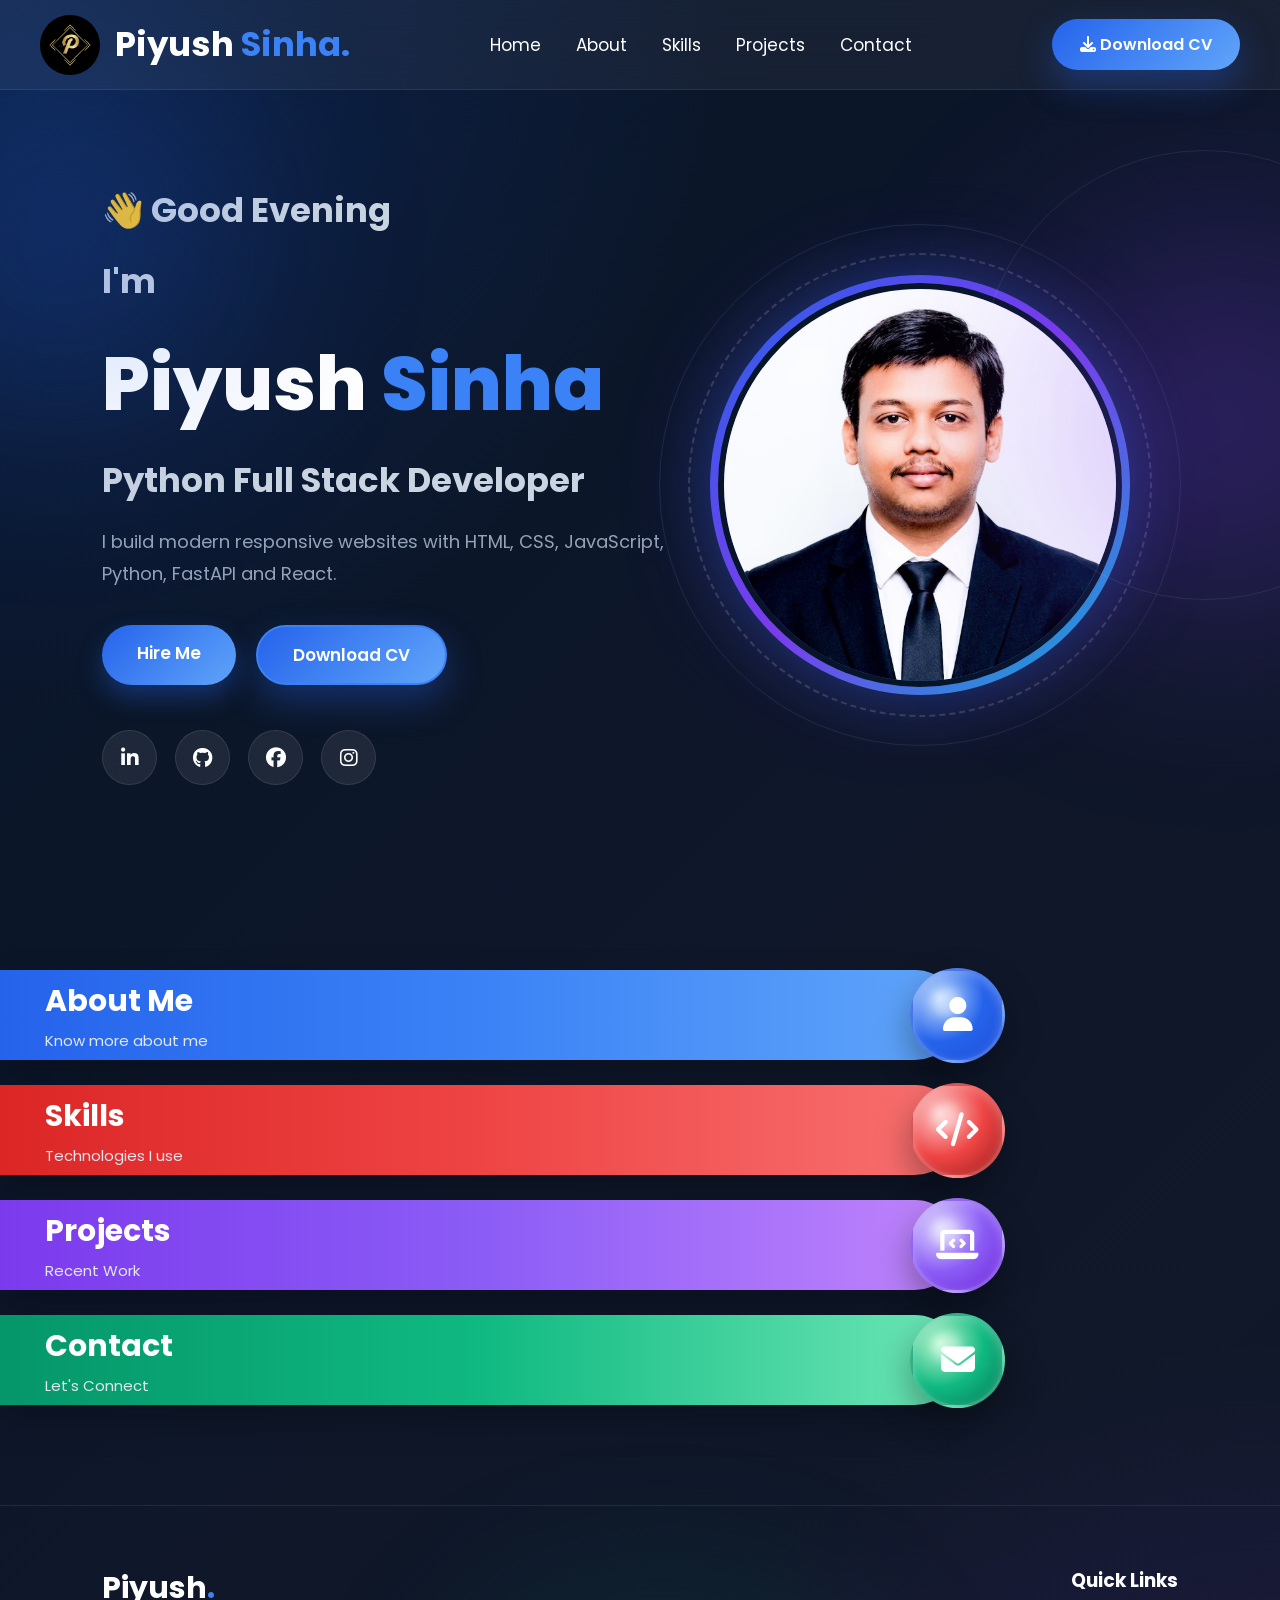
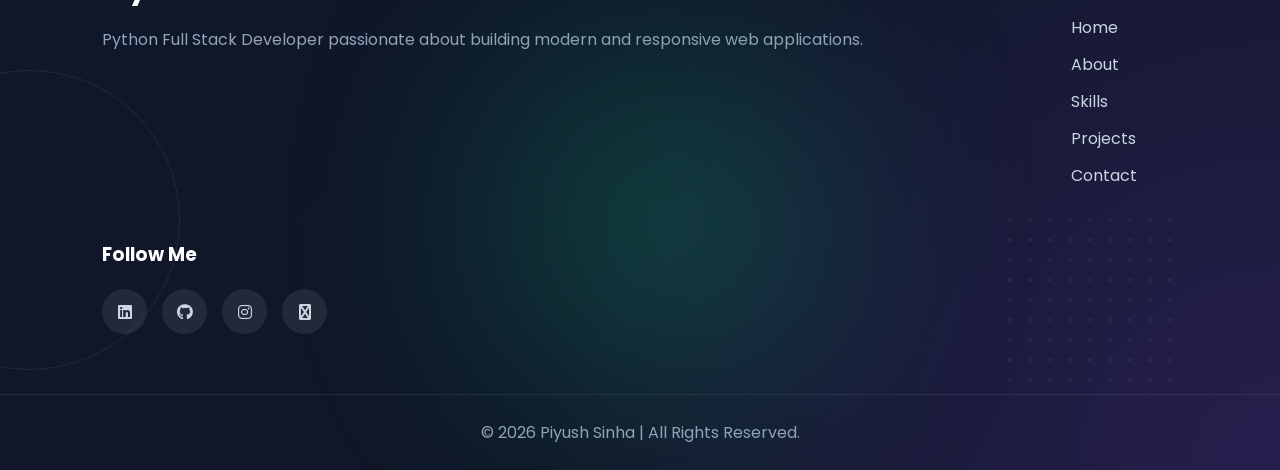
<file: homepage/index.html>
<!DOCTYPE html>
<html lang="en">
<head>
<meta charset="UTF-8">
<meta name="viewport" content="width=device-width, initial-scale=1.0">

<title>Piyush Sinha | Portfolio</title>

<link rel="stylesheet" href="style.css">

<link href="https://fonts.googleapis.com/css2?family=Poppins:wght@300;400;500;600;700;800&display=swap" rel="stylesheet">

<link rel="stylesheet"
href="https://cdnjs.cloudflare.com/ajax/libs/font-awesome/6.7.2/css/all.min.css">

</head>

<body>

<div class="container">

<header>

<div class="logo">
    
<img src="../assests/plogo.png" alt="Piyush Sinha">
<h2>Piyush <span>Sinha.</span></h2>

</div>

<nav>

<ul>

<li><a href="#">Home</a></li>

<li><a href="#" id="connectBtn1">About</a></li>

<li><a href="#"id="connectBtn4">Skills</a></li>

<li><a href="#" id="connectBtn3">Projects</a></li>

<li><a href="#" id="connectBtn2">Contact</a></li>

</ul>

</nav>

<a href="../assests/cv.pdf" class="download">

<i class="fa-solid fa-download"></i>

Download CV

</a>

</header>

<section class="hero">

<div class="left">
<h2>
    👋 <span id="greeting"></span>
</h2>
<h2>I'm</h2>

<h1>Piyush <span>Sinha</span></h1>

<h2>Python Full Stack Developer</h2>

<p>

I build modern responsive websites with
HTML, CSS, JavaScript, Python,
FastAPI and React.

</p>

<div class="buttons" id="cv">

<a href="#" class="hire">

Hire Me

</a>

<a href="../assests/cv.pdf" target="_blank" class="download">

Download CV

</a>

</div>

<div class="social">

<a href="https://www.linkedin.com/in/piyush-kumar-2a0b1b1b3/" target="_blank"><i class="fab fa-linkedin-in"></i></a>

<a href="https://www.github.com/piyushteds" target="_blank"><i class="fab fa-github"></i></a>

<a href="https://www.facebook.com/piyush.sinha.754" target="_blank"><i class="fab fa-facebook"></i></a>
<a href="https://www.instagram.com/piyush.361/" target="_blank"><i class="fab fa-instagram"></i></a>

</div>

</div>

<div class="right">

<div class="image-box">

<img src="../assests/image.png" alt="Piyush Sinha">

</div>

</div>

</section>
<!--================ QUICK NAVIGATION =================-->

<section class="quick-nav">

    <!-- ABOUT -->
    <div class="nav-item about">

        <div class="nav-bar">
            <h2>About Me</h2>
            <p>Know more about me</p>
        </div>

        <div class="circle">
            <i class="fa-solid fa-user"></i>
        </div>

    </div>

    <!-- SKILLS -->
    <div class="nav-item skills">

        <div class="nav-bar">
            <h2>Skills</h2>
            <p>Technologies I use</p>
        </div>

        <div class="circle">
            <i class="fa-solid fa-code"></i>
        </div>

    </div>

    <!-- PROJECTS -->
    <div class="nav-item projects">

        <div class="nav-bar">
            <h2>Projects</h2>
            <p>Recent Work</p>
        </div>

        <div class="circle">
            <i class="fa-solid fa-laptop-code"></i>
        </div>

    </div>

    <!-- CONTACT -->
    <div class="nav-item contact">

        <div class="nav-bar">
            <h2>Contact</h2>
            <p>Let's Connect</p>
        </div>

        <div class="circle">
            <i class="fa-solid fa-envelope"></i>
        </div>

    </div>

</section>

<!--================ BACKGROUND EFFECTS =================-->

<div class="blur blur1"></div>
<div class="blur blur2"></div>
<div class="blur blur3"></div>

<div class="ring ring1"></div>
<div class="ring ring2"></div>

<div class="dots"></div>
<!--================ FOOTER =================-->

<footer class="footer">

    <div class="footer-left">

        <h2>Piyush<span>.</span></h2>

        <p>
            Python Full Stack Developer passionate about
            building modern and responsive web applications.
        </p>

    </div>

    <div class="footer-center">

        <h3>Quick Links</h3>

        <ul>

            <li><a href="#">Home</a></li>

            <li><a href="#">About</a></li>

            <li><a href="#">Skills</a></li>

            <li><a href="#">Projects</a></li>

            <li><a href="#">Contact</a></li>

        </ul>

    </div>

    <div class="footer-right">

        <h3>Follow Me</h3>

        <div class="footer-icons">

            <a href="#"><i class="fab fa-linkedin"></i></a>

            <a href="#"><i class="fab fa-github"></i></a>

            <a href="#"><i class="fab fa-instagram"></i></a>

            <a href="#"><i class="fa-solid fa-facebook"></i></a>

        </div>

    </div>

</footer>

<!--================ COPYRIGHT =================-->

<div class="copyright">

    © 2026 Piyush Sinha | All Rights Reserved.

</div>

<!--================ BACK TO TOP =================-->

<button id="topBtn">

    <i class="fa-solid fa-arrow-up"></i>

</button>

<!--================ JAVASCRIPT =================-->

<script src="script.js"></script>

</div>

</body>

</html>
</file>
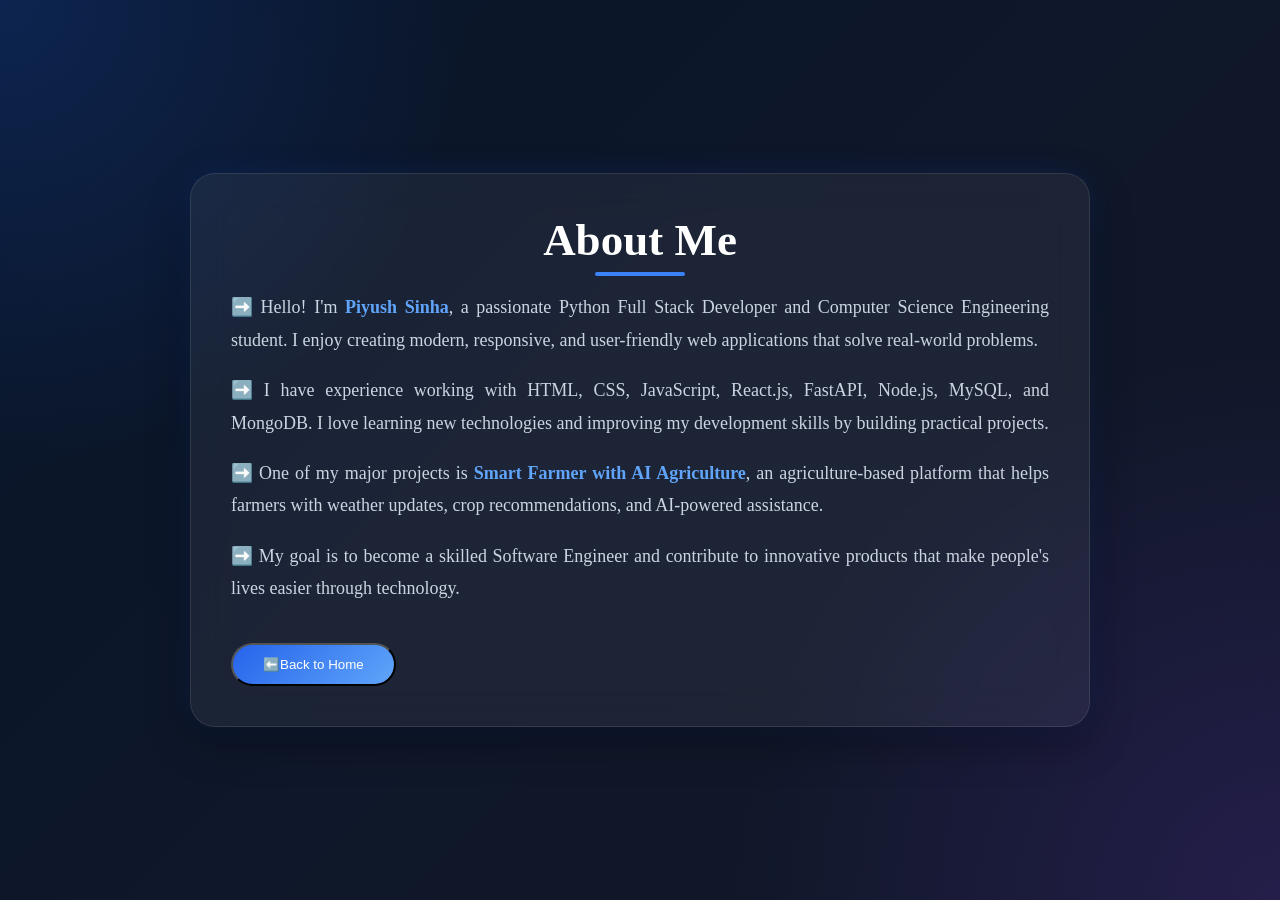
<file: aboutpage/about.html>
<!DOCTYPE html>
<html lang="en">
<head>
    <meta charset="UTF-8">
    <meta name="viewport" content="width=device-width, initial-scale=1.0">
    <title>Document</title>
    <link rel="stylesheet" href="about.css">
</head>
<body>

    <section id="about">
    <div class="about-container">
        <h1>About Me</h1>

        <p>
           ➡️ Hello! I'm <strong>Piyush Sinha</strong>, a passionate Python Full Stack Developer
            and Computer Science Engineering student. I enjoy creating modern, responsive,
            and user-friendly web applications that solve real-world problems.
        </p>

        <p>
           ➡️ I have experience working with HTML, CSS, JavaScript, React.js, FastAPI,
            Node.js, MySQL, and MongoDB. I love learning new technologies and improving
            my development skills by building practical projects.
        </p>

        <p>
           ➡️ One of my major projects is <strong>Smart Farmer with AI Agriculture</strong>, an
            agriculture-based platform that helps farmers with weather updates,
            crop recommendations, and AI-powered assistance.
        </p>

        <p>
           ➡️ My goal is to become a skilled Software Engineer and contribute to innovative
            products that make people's lives easier through technology.
        </p>
 <button id="backhome">⬅️Back to Home</button>
            <script src="about.js"></script>
    </div>
</section>
           
</body>
</html>
</file>
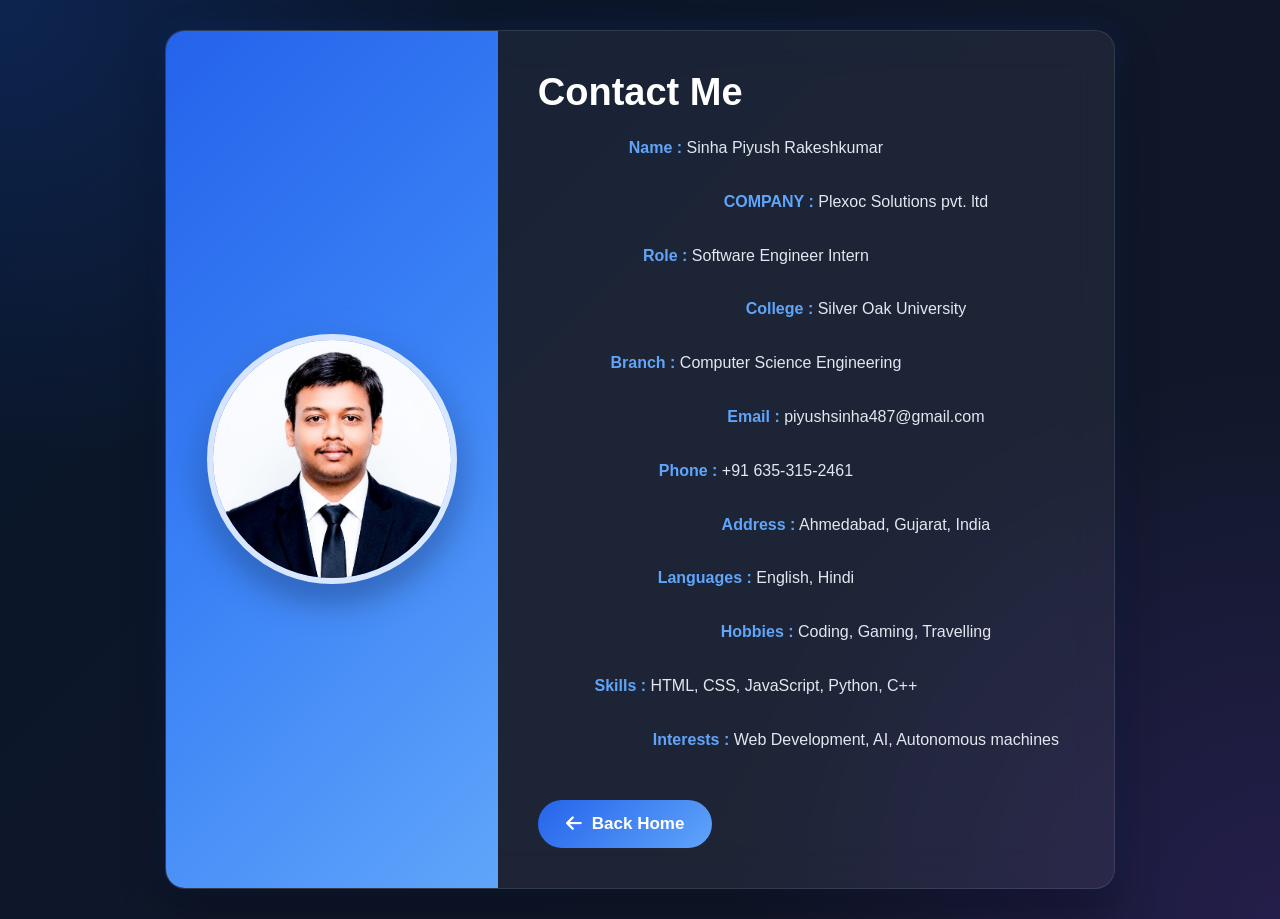
<file: contact/contact.html>
<!DOCTYPE html>
<html lang="en">
<head>
    <meta charset="UTF-8">
    <meta name="viewport" content="width=device-width, initial-scale=1.0">
    <title>Contact Me</title>

    <link rel="stylesheet" href="contact.css">

    <link rel="stylesheet"
    href="https://cdnjs.cloudflare.com/ajax/libs/font-awesome/6.6.0/css/all.min.css">

    <!-- <link href="https://fonts.googleapis.com/css2?family=Poppins:wght@300;400;500;600;700&display=swap" rel="stylesheet"> -->

</head>

<body>

<div class="container">

    <div class="card">

        <div class="left">

            <img src="../assests/image.png" alt="Profile">

        </div>

        <div class="right">

            <h1>Contact Me</h1>

            <div class="info">

                <p><b>Name :</b> Sinha Piyush Rakeshkumar</p>
                <p><b>COMPANY :</b> Plexoc Solutions pvt. ltd</p>
                <p><b>Role :</b> Software Engineer Intern</p>

                <p><b>College :</b> Silver Oak University</p>

                <p><b>Branch :</b> Computer Science Engineering</p>

                <p><b>Email :</b> piyushsinha487@gmail.com</p>

                <p><b>Phone :</b> +91 635-315-2461</p>
                <p><b>Address :</b> Ahmedabad, Gujarat, India</p>
                <p><b>Languages :</b> English, Hindi</p>
                <p><b>Hobbies :</b> Coding, Gaming, Travelling</p>
                <p><b>Skills :</b> HTML, CSS, JavaScript, Python, C++</p>
                <p><b>Interests :</b> Web Development, AI, Autonomous machines</p>

            </div>

            <a href="#" id="backhome" class="btn">
    <i class="fa-solid fa-arrow-left"></i> Back Home
</a>

        </div>

    </div>
<script src="contact.js"></script>
</div>

</body>
</html>
</file>
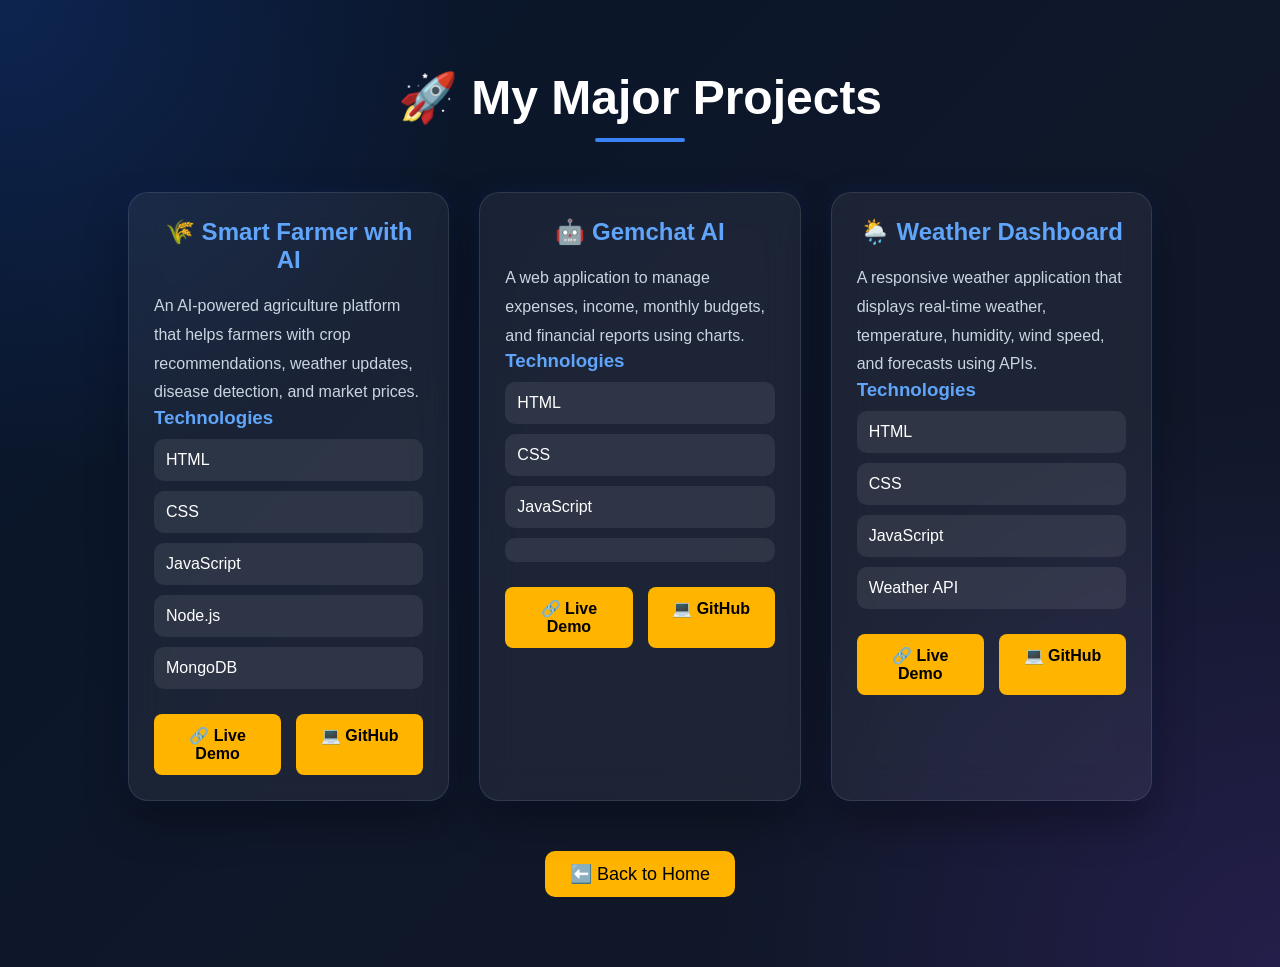
<file: projects/projects.html>
<!DOCTYPE html>
<html lang="en">
<head>
    <meta charset="UTF-8">
    <meta name="viewport" content="width=device-width, initial-scale=1.0">
    <title>My Projects</title>
    <link rel="stylesheet" href="projects.css">
</head>
<body>

<section id="projects">

    <h1>🚀 My Major Projects</h1>

    <div class="projects-container">

        <!-- Project 1 -->
        <div class="project-card">
            <h2>🌾 Smart Farmer with AI</h2>
            <p>
                An AI-powered agriculture platform that helps farmers with crop
                recommendations, weather updates, disease detection, and market prices.
            </p>

            <h3>Technologies</h3>
            <ul>
                <li>HTML</li>
                <li>CSS</li>
                <li>JavaScript</li>
                <li>Node.js</li>
                <li>MongoDB</li>
            </ul>

            <div class="buttons">
                <a href="#" id="demo1">🔗 Live Demo</a>
                <a href="#" id="github1">💻 GitHub</a>
            </div>
        </div>

        <!-- Project 2 -->
        <div class="project-card">
            <h2>🤖 Gemchat AI</h2>
            <p>
                A web application to manage expenses, income, monthly budgets,
                and financial reports using charts.
            </p>

            <h3>Technologies</h3>
            <ul>
                <li>HTML</li>
                <li>CSS</li>
                <li>JavaScript</li>
                <li></li>
            </ul>

            <div class="buttons">
                <a href="#" id="demo2">🔗 Live Demo</a>
                <a href="#" id="github2">💻 GitHub</a>
            </div>
        </div>

        <!-- Project 3 -->
        <div class="project-card">
            <h2>🌦️ Weather Dashboard</h2>
            <p>
                A responsive weather application that displays real-time weather,
                temperature, humidity, wind speed, and forecasts using APIs.
            </p>

            <h3>Technologies</h3>
            <ul>
                <li>HTML</li>
                <li>CSS</li>
                <li>JavaScript</li>
                <li>Weather API</li>
            </ul>

            <div class="buttons">
                <a href="#" id="demo3">🔗 Live Demo</a>
                <a href="#" id="github3">💻 GitHub</a>
            </div>
        </div>

    </div>

    <button id="backhome">⬅️ Back to Home</button>
    <script src="projects.js"></script>
</section>



</body>
</html>
</file>
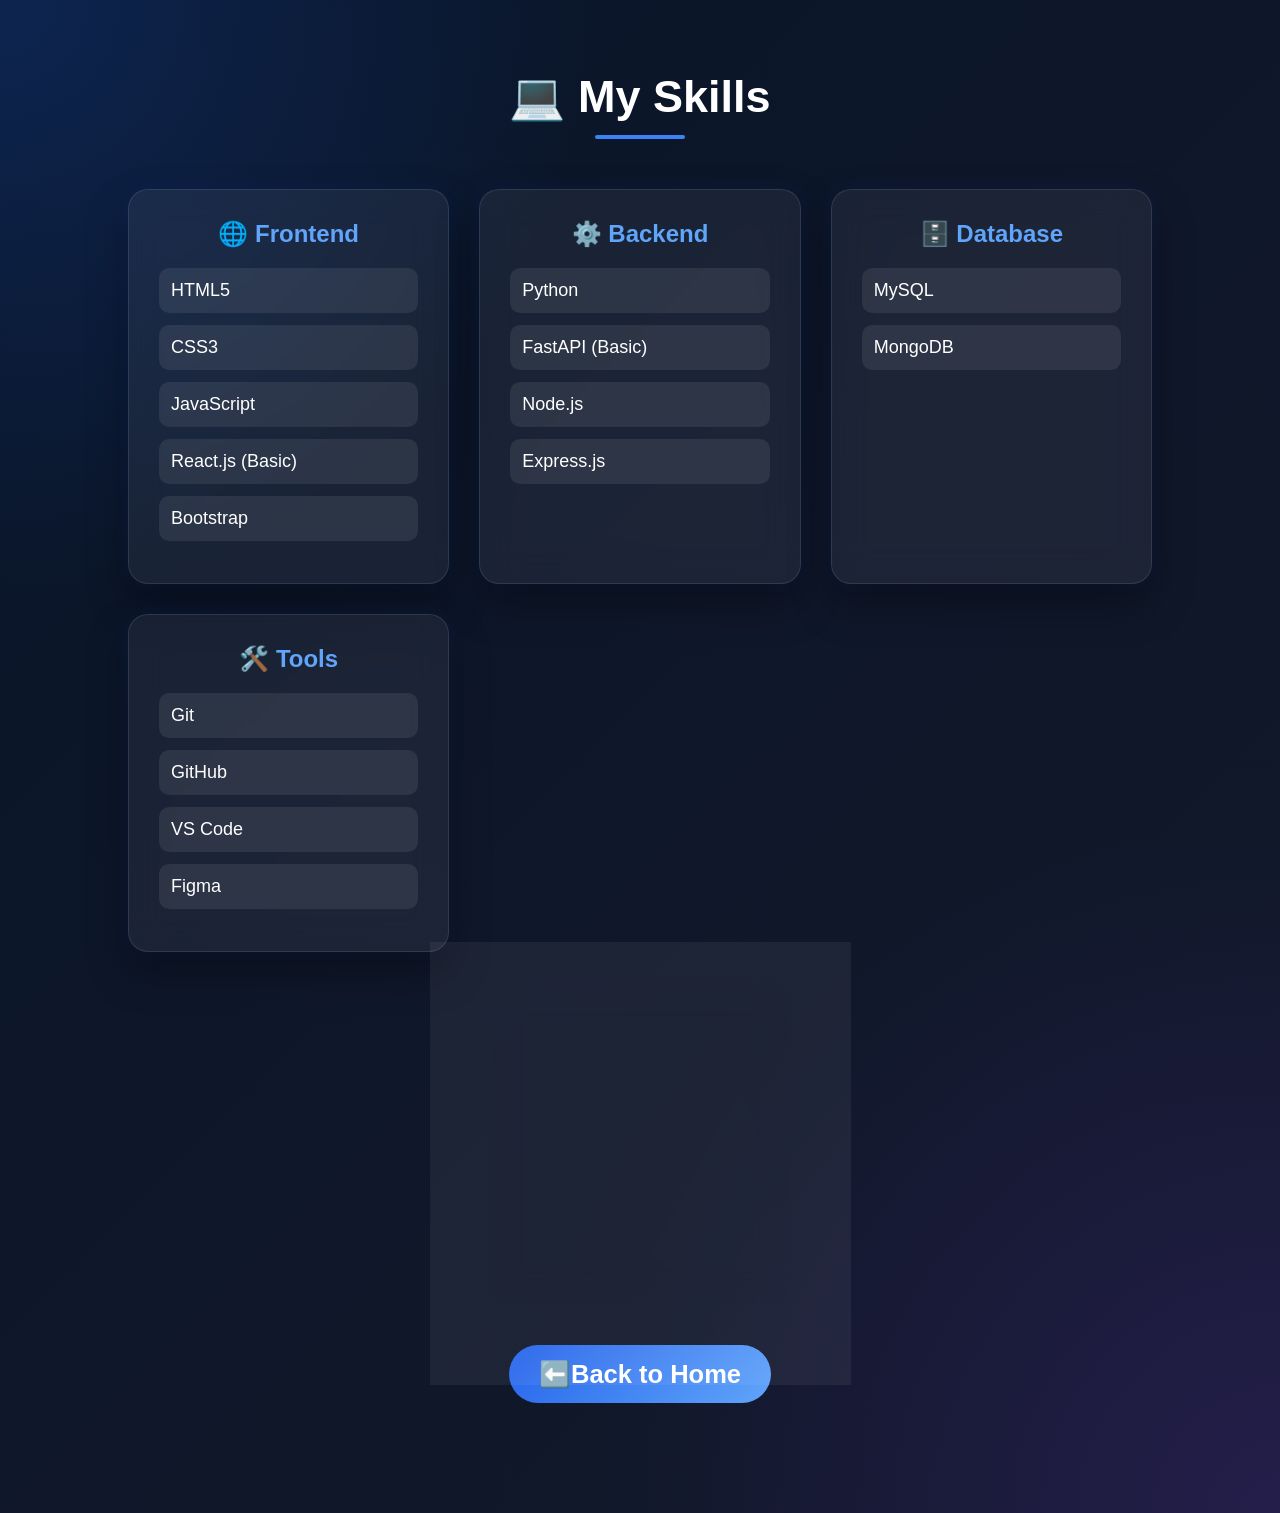
<file: skills/skills.html>
<!DOCTYPE html>
<html lang="en">
<head>
    <meta charset="UTF-8">
    <meta name="viewport" content="width=device-width, initial-scale=1.0">
    <title>Document</title>
    <link rel="stylesheet" href="skills.css">
</head>
<body>
    <section id="skills">

    <h1>💻 My Skills</h1>

    <div class="skills-container">

        <div class="skill-card">
            <h2>🌐 Frontend</h2>
            <ul>
                <li>HTML5</li>
                <li>CSS3</li>
                <li>JavaScript</li>
                <li>React.js (Basic)</li>
                <li>Bootstrap</li>
            </ul>
        </div>

        <div class="skill-card">
            <h2>⚙️ Backend</h2>
            <ul>
                <li>Python</li>
                <li>FastAPI (Basic)</li>
                <li>Node.js</li>
                <li>Express.js</li>
            </ul>
        </div>

        <div class="skill-card">
            <h2>🗄️ Database</h2>
            <ul>
                <li>MySQL</li>
                <li>MongoDB</li>
            </ul>
        </div>

        <div class="skill-card">
            <h2>🛠️ Tools</h2>
            <ul>
                <li>Git</li>
                <li>GitHub</li>
                <li>VS Code</li>
                <li>Figma</li>
            </ul>
        </div>
      <div class="skill-card other-skill">
    <h2>💡 Other Skills</h2>
    <ul>
        <li>Problem Solving</li>
        <li>Data Structures & Algorithms</li>
        <li>Object-Oriented Programming</li>
    </ul>
</div>
        
    </div>
    <button id="backhome"><h2>⬅️Back to Home</h2></button>
<script src="skills.js"></script>
</section>
</body>
</html>
</file>
<file: homepage/style.css>
/*==============================
 GOOGLE FONT
==============================*/

@import url('https://fonts.googleapis.com/css2?family=Poppins:wght@300;400;500;600;700;800&display=swap');

/*==============================
 RESET
==============================*/

*{
    margin:0;
    padding:0;
    box-sizing:border-box;
    font-family:'Poppins',sans-serif;
}

html{
    scroll-behavior:smooth;
}

body{
    background:#071529;
    color:#fff;
    overflow-x:hidden;
}

/* logo */





/*==============================
 CONTAINER
==============================*/

.container{

    width:100%;
    min-height:100vh;

    position:relative;

    background:
    radial-gradient(circle at top left,#2563EB33,transparent 30%),
    radial-gradient(circle at bottom right,#7C3AED33,transparent 30%),
    linear-gradient(135deg,#071529,#0F172A,#111827);

    overflow:hidden;

}

/*==============================
 HEADER
==============================*/

header{

    position:fixed;

    top:0;
    left:0;

    width:100%;
    height:90px;

    display:flex;
    justify-content:space-between;
    align-items:center;

    padding:0 40px;

    backdrop-filter:blur(20px);

    background:rgba(255,255,255,.05);

    border-bottom:1px solid rgba(255,255,255,.08);

    z-index:999;

}

/*==============================
 LOGO
==============================*/

.logo{
    display:flex;
    align-items:center;
    gap:15px;
    .logo{
    background-image: url("../images/logo.png");
    background-size: cover;
    background-position: center;
}
}

.logo img{
    width:60px;
    height:60px;
    border-radius:50%;
}

.logo h2{
    margin:0;
    font-size:34px;
    font-weight:700;
}
.logo span{
    color: #3B82F6;
}

/*==============================
 NAVBAR
==============================*/

nav ul{

    display:flex;
    gap:35px;
    list-style:none;

}

nav ul li a{

    text-decoration:none;

    color:#fff;

    font-size:17px;

    position:relative;

    transition:.4s;

}

nav ul li a:hover{

    color:#60A5FA;

}

nav ul li a::after{

    content:"";

    position:absolute;

    left:0;
    bottom:-8px;

    width:0;
    height:2px;

    background:#3B82F6;

    transition:.4s;

}

nav ul li a:hover::after{

    width:100%;

}

/*==============================
 DOWNLOAD BUTTON
==============================*/

.download{

    padding:13px 28px;

    border-radius:40px;

    text-decoration:none;

    color:white;

    font-weight:600;

    background:linear-gradient(135deg,#2563EB,#60A5FA);

    box-shadow:0 15px 35px rgba(37,99,235,.35);

    transition:.4s;

}

.download:hover{

    transform:translateY(-5px);

    box-shadow:0 20px 45px rgba(37,99,235,.45);

}

/*==============================
 HERO
==============================*/

.hero{

    width:100%;
    min-height:100vh;

    display:flex;
    justify-content:space-between;
    align-items:center;

    padding:130px 8% 60px;

}

/*==============================
 LEFT CONTENT
==============================*/

.left{

    width:52%;

}

.left h4{

    color:#94A3B8;

    font-size:22px;

    margin-bottom:15px;

}

.left h1{

    font-size:75px;

    font-weight:800;

    margin-bottom:15px;

}

.left h1 span{

    color:#3B82F6;

}

.left h2{

    font-size:34px;

    color:#CBD5E1;

    margin-bottom:20px;

}

.left p{

    color:#94A3B8;

    font-size:18px;

    line-height:1.8;

    width:600px;

}
/*=========================================
        RIGHT SIDE
=========================================*/

.right{

    width:48%;

    display:flex;

    justify-content:center;

    align-items:center;

}

/*=========================================
        PROFILE IMAGE
=========================================*/

.image-box{

    width:420px;

    height:420px;

    position:relative;

    border-radius:50%;

    display:flex;

    justify-content:center;

    align-items:center;

    background:linear-gradient(135deg,#2563EB,#7C3AED,#06B6D4);

    padding:8px;

    animation:float 5s ease-in-out infinite;

    box-shadow:
    0 0 60px rgba(37,99,235,.35),
    0 0 100px rgba(124,58,237,.20);

}

.image-box img{

    width:100%;

    height:100%;

    border-radius:50%;

    object-fit:cover;

    border:6px solid #071529;

}

/*=========================================
        ROTATING RING
=========================================*/

.image-box::before{

    content:"";

    position:absolute;

    width:460px;

    height:460px;

    border-radius:50%;

    border:2px dashed rgba(255,255,255,.15);

    animation:rotate 18s linear infinite;

}

.image-box::after{

    content:"";

    position:absolute;

    width:520px;

    height:520px;

    border-radius:50%;

    border:1px solid rgba(255,255,255,.08);

}

/*=========================================
        BUTTONS
=========================================*/

.buttons{

    display:flex;

    gap:20px;

    margin-top:35px;

}

.buttons a{

    padding:15px 35px;

    border-radius:50px;

    text-decoration:none;

    font-size:17px;

    font-weight:600;

    transition:.4s;

}

/* Hire Button */

.hire{

    color:#fff;

    background:linear-gradient(135deg,#2563EB,#60A5FA);

    box-shadow:0 12px 25px rgba(37,99,235,.35);

}

.hire:hover{

    transform:translateY(-6px);

    box-shadow:0 20px 40px rgba(37,99,235,.45);

}

/* CV Button */

.buttons a:last-child{

    border:2px solid #3B82F6;

    color:white;

}

.buttons a:last-child:hover{

    background:#3B82F6;

    transform:translateY(-6px);

}

/*=========================================
        SOCIAL ICONS
=========================================*/

.social{

    display:flex;

    gap:18px;

    margin-top:45px;

}

.social a{

    width:55px;

    height:55px;

    border-radius:50%;

    display:flex;

    justify-content:center;

    align-items:center;

    text-decoration:none;

    color:white;

    font-size:20px;

    background:rgba(255,255,255,.08);

    border:1px solid rgba(255,255,255,.10);

    backdrop-filter:blur(15px);

    transition:.4s;

}

.social a:hover{

    background:#2563EB;

    transform:translateY(-8px) scale(1.1);

    box-shadow:0 15px 35px rgba(37,99,235,.45);

}

/*=========================================
        ANIMATION
=========================================*/

@keyframes float{

    0%,100%{

        transform:translateY(0);

    }

    50%{

        transform:translateY(-18px);

    }

}

@keyframes rotate{

    from{

        transform:rotate(0deg);

    }

    to{

        transform:rotate(360deg);

    }

}
/*=========================================
        QUICK NAVIGATION
=========================================*/

.quick-nav{

    width:100%;

    margin-top:70px;

    display:flex;

    flex-direction:column;

    gap:25px;

}

/*=========================================
        NAV ITEM
=========================================*/

.nav-item{

    position:relative;

    width:75%;

    height:90px;

    border-radius:0 50px 50px 0;

    display:flex;

    align-items:center;

    transition:.4s;

}

.nav-item:hover{

    transform:translateX(18px);

}

/*=========================================
        COMMON BAR
=========================================*/

.nav-bar{

    width:100%;

    height:100%;

    border-radius:0 50px 50px 0;

    display:flex;

    flex-direction:column;

    justify-content:center;

    padding-left:45px;

    color:#fff;

    box-shadow:0 15px 35px rgba(0,0,0,.25);

}

.nav-bar h2{

    font-size:30px;

    margin-bottom:5px;

}

.nav-bar p{

    color:#E2E8F0;

    font-size:15px;

}

/*=========================================
        PREMIUM BAR COLORS
=========================================*/

.about .nav-bar{

    background:linear-gradient(90deg,#2563EB,#3B82F6,#60A5FA);

}

.skills .nav-bar{

    background:linear-gradient(90deg,#DC2626,#EF4444,#F87171);

}

.projects .nav-bar{

    background:linear-gradient(90deg,#7C3AED,#8B5CF6,#C084FC);

}

.contact .nav-bar{

    background:linear-gradient(90deg,#059669,#10B981,#6EE7B7);

}

/*=========================================
        PREMIUM CIRCLE
=========================================*/

.circle{

    position:absolute;

    right:-45px;

    width:95px;

    height:95px;

    border-radius:50%;

    display:flex;

    justify-content:center;

    align-items:center;

    font-size:34px;

    color:white;

    border:3px solid rgba(255,255,255,.18);

    backdrop-filter:blur(15px);

    transition:.45s;

    box-shadow:
    0 15px 35px rgba(0,0,0,.35),
    inset 0 3px 10px rgba(255,255,255,.25);

}

/*=========================================
        PREMIUM CIRCLE COLORS
=========================================*/

.about .circle{

    background:
    radial-gradient(circle at 30% 30%,#BFDBFE,#2563EB,#1D4ED8);

}

.skills .circle{

    background:
    radial-gradient(circle at 30% 30%,#FECACA,#EF4444,#991B1B);

}

.projects .circle{

    background:
    radial-gradient(circle at 30% 30%,#DDD6FE,#8B5CF6,#6D28D9);

}

.contact .circle{

    background:
    radial-gradient(circle at 30% 30%,#BBF7D0,#10B981,#047857);

}

/*=========================================
        PREMIUM HOVER
=========================================*/

.nav-item:hover .circle{

    transform:scale(1.15);

}

.about:hover .circle{

    box-shadow:0 0 40px rgba(59,130,246,.75);

}

.skills:hover .circle{

    box-shadow:0 0 40px rgba(239,68,68,.75);

}

.projects:hover .circle{

    box-shadow:0 0 40px rgba(139,92,246,.75);

}

.contact:hover .circle{

    box-shadow:0 0 40px rgba(16,185,129,.75);

}

/*=========================================
        PREMIUM REFLECTION
=========================================*/

.circle::before{

    content:"";

    position:absolute;

    top:18px;

    left:20px;

    width:28px;

    height:28px;

    border-radius:50%;

    background:rgba(255,255,255,.35);

    filter:blur(4px);

}
/*=========================================
        PREMIUM GLOW EFFECTS
=========================================*/

.blur{

    position:absolute;

    border-radius:50%;

    filter:blur(120px);

    opacity:.35;

    animation:glow 8s ease-in-out infinite;

}

.blur1{

    width:280px;

    height:280px;

    background:#2563EB;

    top:100px;

    left:-80px;

}

.blur2{

    width:350px;

    height:350px;

    background:#7C3AED;

    right:-120px;

    top:250px;

}

.blur3{

    width:300px;

    height:300px;

    background:#10B981;

    left:40%;

    bottom:100px;

}

/*=========================================
        DECORATIVE RINGS
=========================================*/

.ring{

    position:absolute;

    border-radius:50%;

    border:1px solid rgba(255,255,255,.08);

    animation:rotateRing 25s linear infinite;

}

.ring1{

    width:450px;

    height:450px;

    right:-150px;

    top:150px;

}

.ring2{

    width:300px;

    height:300px;

    left:-120px;

    bottom:100px;

}

/*=========================================
        DOT PATTERN
=========================================*/

.dots{

    position:absolute;

    right:100px;

    bottom:80px;

    width:180px;

    height:180px;

    background-image:
    radial-gradient(rgba(255,255,255,.18) 2px,transparent 2px);

    background-size:20px 20px;

    opacity:.25;

}

/*=========================================
        FOOTER
=========================================*/

.footer{

    margin-top:100px;

    padding:60px 8%;

    display:flex;

    justify-content:space-between;

    flex-wrap:wrap;

    gap:40px;

    border-top:1px solid rgba(255,255,255,.08);

}

.footer h2{

    font-size:30px;

    margin-bottom:15px;

}

.footer span{

    color:#3B82F6;

}

.footer p{

    color:#94A3B8;

    line-height:1.8;

}

.footer h3{

    margin-bottom:20px;

}

.footer ul{

    list-style:none;

}

.footer ul li{

    margin-bottom:12px;

}

.footer a{

    color:#CBD5E1;

    text-decoration:none;

    transition:.3s;

}

.footer a:hover{

    color:#3B82F6;

}

.footer-icons{

    display:flex;

    gap:15px;

}

.footer-icons a{

    width:45px;

    height:45px;

    display:flex;

    justify-content:center;

    align-items:center;

    border-radius:50%;

    background:rgba(255,255,255,.08);

}

.footer-icons a:hover{

    background:#2563EB;

    transform:translateY(-5px);

}

/*=========================================
        COPYRIGHT
=========================================*/

.copyright{

    text-align:center;

    padding:25px;

    color:#94A3B8;

    border-top:1px solid rgba(255,255,255,.08);

}

/*=========================================
        TOP BUTTON
=========================================*/

#topBtn{

    position:fixed;

    right:25px;

    bottom:25px;

    width:55px;

    height:55px;

    border:none;

    border-radius:50%;

    background:#2563EB;

    color:#fff;

    font-size:20px;

    cursor:pointer;

    transition:.4s;

    box-shadow:0 10px 25px rgba(37,99,235,.35);
    display:flex;
    justify-content:center;
    align-items:center;

}

#topBtn:hover{

    transform:translateY(-6px);

    background:#3B82F6;

}

/*=========================================
        ANIMATIONS
=========================================*/

@keyframes glow{

    0%,100%{

        transform:translateY(0);

    }

    50%{

        transform:translateY(-25px);

    }

}

@keyframes rotateRing{

    from{

        transform:rotate(0deg);

    }

    to{

        transform:rotate(360deg);

    }

}

/*=========================================
        RESPONSIVE
=========================================*/

@media(max-width:992px){

.hero{

    flex-direction:column;

    text-align:center;

}

.left,
.right{

    width:100%;

}

.left p{

    width:100%;

}

.buttons,
.social{

    justify-content:center;

}

.image-box{

    width:320px;

    height:320px;

    margin-top:50px;

}

.nav-item{

    width:100%;

}

.footer{

    flex-direction:column;

    text-align:center;

}

.footer-icons{

    justify-content:center;

}

}

@media(max-width:768px){

header{

    flex-direction:column;

    height:auto;

    padding:20px;

}

nav ul{

    flex-wrap:wrap;

    justify-content:center;

    gap:15px;

    margin:20px 0;

}

.left h1{

    font-size:48px;

}

.left h2{

    font-size:24px;

}

.nav-bar h2{

    font-size:22px;

}

.circle{

    width:75px;

    height:75px;

    right:-35px;

    font-size:26px;

}

}
</file>
<file: aboutpage/about.css>
/* About Section */
*{
    margin:0px;
    padding:0px;
    box-sizing:border-box;
}


#about{
    width:100%;
    min-height:100vh;

    background:
    radial-gradient(circle at top left, rgba(37,99,235,0.20), transparent 30%),
    radial-gradient(circle at bottom right, rgba(124,58,237,0.18), transparent 35%),
    linear-gradient(135deg,#071529,#0F172A,#111827);

    display:flex;
    justify-content:center;
    align-items:center;
    padding:60px 10%;
}


.about-container{
    max-width:900px;

    background:rgba(255,255,255,0.06);

    backdrop-filter:blur(18px);

    border:1px solid rgba(255,255,255,.10);

    padding:40px;

    border-radius:25px;

    box-shadow:
        0 15px 40px rgba(0,0,0,.35),
        0 0 30px rgba(37,99,235,.15);

    animation:fadeUp 1s ease;
}

.about-container h1{
    font-size:45px;
     color:#ffffff;
    margin-bottom:25px;
    text-align:center;
    position:relative;
}

.about-container h1::after{
    content:"";
    width:90px;
    height:4px;
     background:#3B82F6;
    position:absolute;
    left:50%;
    bottom:-10px;
    transform:translateX(-50%);
    border-radius:5px;
}

.about-container p{
    color:#CBD5E1;
    font-size:18px;
    line-height:1.8;
    margin-bottom:18px;
    text-align:justify;
}

.about-container strong{
    color:#60A5FA;
}

#backhome{
    display:inline-block;
    margin-top:20px;
    padding:12px 30px;

    background:linear-gradient(135deg,#2563EB,#60A5FA);

    color:white;

    text-decoration:none;

    border-radius:30px;

    transition:.4s;
}

#backhome:hover{
    transform:translateY(-5px);
    box-shadow:0 10px 30px rgba(37,99,235,.45);
}

@keyframes fadeUp{
    from{
        opacity:0;
        transform:translateY(60px);
    }
    to{
        opacity:1;
        transform:translateY(0);
    }
}
@media(max-width:768px){

     #about{
        padding:20px 10px;
    } 

    .about-container{
        padding:25px;
    }

    .about-container h1{
        font-size:35px;
    }

    .about-container p{
        font-size:16px;
    }

    .btn{
        width:100%;
        text-align:center;
    }
}
</file>
<file: contact/contact.css>
*{
    margin: 0;
    padding: 0;
    box-sizing: border-box;
    font-family: "Poppins", sans-serif;
}

body{
     background:
    radial-gradient(circle at top left, rgba(37,99,235,.20), transparent 30%),
    radial-gradient(circle at bottom right, rgba(124,58,237,.18), transparent 35%),
    linear-gradient(135deg,#071529,#0F172A,#111827);
    display: flex;
    justify-content: center;
    align-items: center;
    min-height: 100vh;
    padding: 30px;
}

.container{
    width: 100%;
    display: flex;
    justify-content: center;
}

.card{
    width:950px;

    background:rgba(255,255,255,.06);

    backdrop-filter:blur(20px);

    border:1px solid rgba(255,255,255,.10);

    border-radius:20px;

    display:flex;

    overflow:hidden;

    box-shadow:
        0 20px 40px rgba(0,0,0,.35),
        0 0 30px rgba(37,99,235,.15);
}

.left{
    width:35%;

    background:linear-gradient(135deg,#2563EB,#3B82F6,#60A5FA);

    display:flex;

    justify-content:center;

    align-items:center;

    padding:30px;
}

.left img{
    width:250px;
    height:250px;

    object-fit:cover;

    border-radius:50%;

    border:6px solid rgba(255,255,255,.8);

    box-shadow:
        0 0 25px rgba(59,130,246,.6),
        0 15px 35px rgba(0,0,0,.35);

    opacity: 0;
    animation: imageLeft 1.2s ease forwards;
}

.right{
    width: 65%;
    padding: 40px;
}

.right h1{
    font-size:38px;
    color:#ffffff;
    margin-bottom:20px;
}

.right p{
    font-size:16px;
    color:#CBD5E1;
    line-height:1.8;
    margin-bottom:15px;
}

.info{
    margin-top: 5px;
}

.info b{
    color:#60A5FA;
}

.info p{
    color:#E2E8F0;
}


.btn{
    display:inline-flex;
    align-items:center;
    gap:10px;

    margin-top:30px;

    padding:14px 28px;

    background:linear-gradient(135deg,#2563EB,#60A5FA);

    color:white;

    text-decoration:none;

    border-radius:50px;

    font-size:17px;

    font-weight:600;

    transition:.4s;
}

.btn:hover{
    transform:translateY(-5px);

    box-shadow:0 15px 35px rgba(37,99,235,.45);
}

.btn i{
    font-size: 18px;
}

@media(max-width:900px){

    .card{
        flex-direction: column;
        width: 95%;
    }

    .left,
    .right{
        width: 100%;
    }

    .left{
        padding: 40px;
    }

    .left img{
        width: 200px;
        height: 200px;
    }

    .right{
        padding: 30px;
    }

    .right h1{
        font-size: 30px;
        text-align: center;
    }

    .btn{
        width: 100%;
        justify-content: center;
    }
}
@keyframes imageLeft{
    from{
        opacity: 0;
        transform: translateX(-150px);
    }
    to{
        opacity: 1;
        transform: translateX(0);
    }
}

.right h1,
.right p,
.info p,
.btn{
    opacity: 0;
    transform: translateX(100px);
    animation: contentRight .8s ease forwards;
    transition-duration: 1s;
}

.right h1{animation-delay:.3s;}
.right p:nth-of-type(1){animation-delay:.6s;}
.right p:nth-of-type(2){animation-delay:.9s;}

.info p:nth-child(1){animation-delay:1.2s;}
.info p:nth-child(2){animation-delay:1.4s;}
.info p:nth-child(3){animation-delay:1.6s;}
.info p:nth-child(4){animation-delay:1.8s;}
.info p:nth-child(5){animation-delay:2s;}
.info p:nth-child(6){animation-delay:2.2s;}
.info p:nth-child(7){animation-delay:2.4s;}
.info p:nth-child(8){animation-delay:2.6s;}
.info p:nth-child(9){animation-delay:2.8s;}
.info p:nth-child(10){animation-delay:3s;}
.info p:nth-child(11){animation-delay:3.2s;}
.info p:nth-child(12){animation-delay:3.4s;}

.info{
    display: flex;
    flex-direction: column;
    justify-content: center;
    align-content: center;
    text-align: center;
    gap: 10px;
}

.info p:nth-child(odd){
    animation: slideLeft 0.9s ease forwards;
}

.info p:nth-child(even){
    animation: slideRight 0.9s ease forwards;
}

.info:hover{
    transition: transform 0.3s ease-in-out;

}
.btn{
    animation-delay:2s;
}

@keyframes slideLeft{
    from{
        opacity: 0;
        transform: translateX(-100px);
    }
    to{
        opacity: 1;
        transform: translateX(-50px);
    }
}

@keyframes slideRight{
    from{
        opacity: 0;
        transform: translateX(100px);
    }
    to{
        opacity: 1;
        transform: translateX(50px);
    }
}
@keyframes contentRight{
    from{
        opacity:0;
        transform:translateX(100px);
    }
    to{
        opacity:1;
        transform:translateX(0);
    }
}
</file>
<file: projects/projects.css>
*{
    margin:0;
    padding:0;
    box-sizing:border-box;
    font-family:'Poppins',sans-serif;
}

body{
    background:
    radial-gradient(circle at top left, rgba(37,99,235,.20), transparent 30%),
    radial-gradient(circle at bottom right, rgba(124,58,237,.18), transparent 35%),
    linear-gradient(135deg,#071529,#0F172A,#111827);

    overflow-x:hidden;
}

#projects{
    width:100%;
    min-height:100vh;
    padding:70px 10%;
}

#projects h1{
    text-align:center;
    color:#ffffff;
    font-size:48px;
    margin-bottom:50px;
}

#projects h1::after{
    content:"";
    display:block;
    width:90px;
    height:4px;
    margin:12px auto;
    border-radius:10px;
    background:#3B82F6;
}

.projects-container{
    display:grid;
    grid-template-columns:repeat(auto-fit,minmax(320px,1fr));
    gap:30px;
}

.project-card{

    background:rgba(255,255,255,.06);

    backdrop-filter:blur(18px);

    border:1px solid rgba(255,255,255,.10);

    border-radius:20px;

    padding:25px;

    transition:.4s;

    box-shadow:
    0 20px 40px rgba(0,0,0,.35),
    0 0 20px rgba(37,99,235,.10);

}

.project-card:hover{

    transform:translateY(-10px);

    border-color:#3B82F6;

    box-shadow:
    0 20px 45px rgba(37,99,235,.35);

}

.project-card h2{

    color:#60A5FA;

    margin-bottom:18px;

    text-align:center;

}

.project-card p{

    color:#CBD5E1;

    line-height:1.8;

}

.project-card h3{
     color:#60A5FA;
    margin-bottom:10px;
}

.project-card ul{
    list-style:none;
    margin-bottom:25px;
}

.project-card ul li{

    color:white;

    background:rgba(255,255,255,.08);

    margin:10px 0;

    padding:12px;

    border-radius:10px;

    transition:.3s;

}

.project-card ul li:hover{

    background:#2563EB;

    color:white;

    transform:translateX(8px);

}

.buttons{
    display:flex;
    justify-content:space-between;
    gap:15px;
}

.buttons a{
    flex:1;
    text-align:center;
    text-decoration:none;
    background:#ffb400;
    color:#000;
    padding:12px;
    border-radius:8px;
    font-weight:bold;
    transition:.3s;
}

.buttons a:hover{
    background:#fff;
    transform:scale(1.05);
}

#backhome{
    display:block;
    margin:50px auto 0;
    padding:12px 25px;
    background:#ffb400;
    color:#000;
    border:none;
    border-radius:10px;
    font-size:18px;
    cursor:pointer;
    transition:.3s;
}

#backhome:hover{
    background:#fff;
    transform:translateY(-5px);
}

@media(max-width:768px){

    #projects{
        padding:50px 20px;
    }

    #projects h1{
        font-size:35px;
    }

    .buttons{
        flex-direction:column;
    }

    .buttons a{
        width:100%;
    }
}
</file>
<file: skills/skills.css>
*{
    margin:0;
    padding:0;
    box-sizing:border-box;
    font-family:'Poppins',sans-serif;
}

#skills{
    width:100%;
    min-height:100vh;
    padding:70px 10%;

    background:
    radial-gradient(circle at top left, rgba(37,99,235,.20), transparent 30%),
    radial-gradient(circle at bottom right, rgba(124,58,237,.18), transparent 35%),
    linear-gradient(135deg,#071529,#0F172A,#111827);
}

#skills h1{
    text-align:center;
    color:white;
    font-size:45px;
    margin-bottom:50px;
}

#skills h1::after{
    content:"";
    display:block;
    width:90px;
    height:4px;
    margin:12px auto;
    border-radius:10px;
    background:#3B82F6;
}
.skills-container{
    display:grid;
    grid-template-columns:repeat(auto-fit,minmax(250px,1fr));
    gap:30px;
}

.skill-card{

    background:rgba(255,255,255,.06);

    backdrop-filter:blur(18px);

    border:1px solid rgba(255,255,255,.10);

    border-radius:20px;

    padding:30px;

    transition:.4s;

    box-shadow:
    0 20px 40px rgba(0,0,0,.35),
    0 0 20px rgba(37,99,235,.10);

}

.skill-card:hover{

    transform:translateY(-10px);

    border-color:#3B82F6;

    box-shadow:
    0 20px 45px rgba(37,99,235,.35);

}

.skill-card h2{

    color:#60A5FA;

    margin-bottom:20px;

    text-align:center;

}

.skill-card ul{
    list-style:none;
}

.skill-card ul li{

    color:white;

    font-size:18px;

    margin:12px 0;

    padding:12px;

    border-radius:10px;

    background:rgba(255,255,255,.08);

    transition:.3s;

}

.skill-card ul li:hover{
    background:#2563EB;
    color:white;
    transform:translateX(8px);
}
#backhome{

    display:block;

    margin:40px auto;

    padding:14px 30px;

    background:linear-gradient(135deg,#2563EB,#60A5FA);

    color:white;

    border:none;

    border-radius:30px;

    cursor:pointer;

    font-size:17px;

    transition:.4s;

}

#backhome:hover{

    transform:translateY(-5px);

    box-shadow:0 15px 30px rgba(37,99,235,.45);

}

.other-skill{
    grid-column:1 / -1;
    justify-self:center;
    width:300px;
}
</file>
